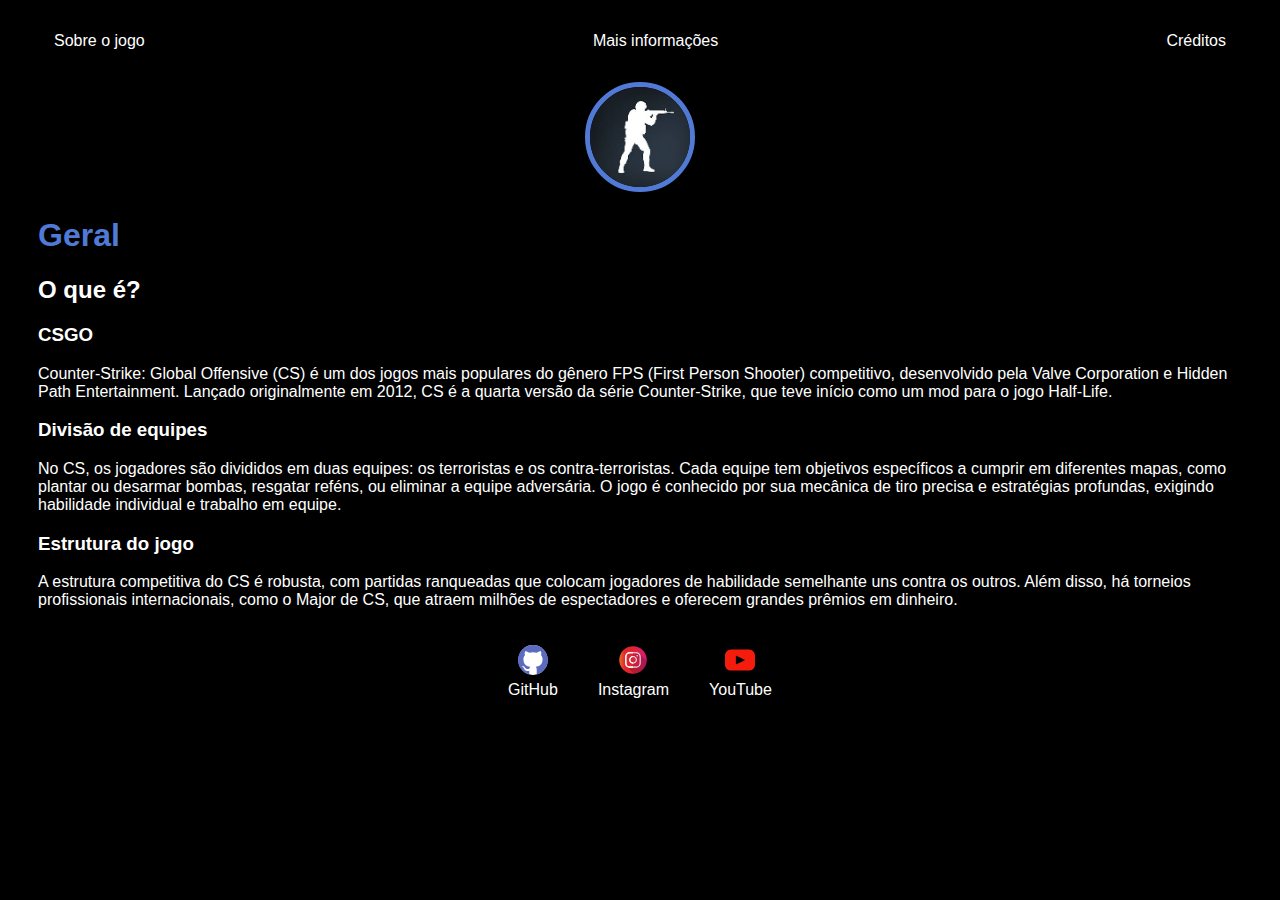
<file: index.html>
<!DOCTYPE html>
<html lang="en">
<head>
    <meta charset="UTF-8">
    <meta name="viewport" content="width=device-width, initial-scale=1.0">
    <title>Davi Pereira</title>
    <link rel="stylesheet" href="style.css">
</head>
<body>
    <script>

        function pulaLinha() {
    
            document.write("<br>");
        }
    
        function mostra(frase) {
    
            document.write(frase);
            pulaLinha();
        }
    
        function nome(idade1, idade2){
            if(idade1 > idade2){
                mostra( nome1 + " é o mais velho");
            }
    
            if(idade1 < idade2){
                mostra( nome2 + " é o mais velho");
            } 
    
        }    
        var nome1 = (prompt("Qual seu nome?"));
        var nome2 = (prompt("Qual o nome do seu par?"));
    
        var idade1 = parseInt (prompt("Qual sua idade?"));
        var idade2 = parseInt (prompt("Qual a idade do seu par?"))
    
        </script>
        
    <div class=container>
        <nav>
        <ul>
            <li>
                <a href="index.html">Sobre o jogo</a>
            </li>
            <li>
                <a href="inform.html">Mais informações</a>
            </li>
            <li>
                <a href="credits.html">Créditos</a>
            </li>
        </ul>
    </nav>

    <header>
        <div class="center">
            <img src="./img/cs.jpeg"></img>
        </div>
        <h1>Geral</h1>
        <h2>O que é?</h2>
    </header>

    <main>
        <section>
            <h3>CSGO</h3>
            <p>Counter-Strike: Global Offensive (CS) é um dos jogos mais populares do gênero FPS (First Person Shooter) competitivo, desenvolvido pela Valve Corporation e Hidden Path Entertainment. Lançado originalmente em 2012, CS
                é a quarta versão da série Counter-Strike, que teve início como um mod para o jogo Half-Life.</p>
        </section>
            <h3>Divisão de equipes</h3>
            <p>No CS, os jogadores são divididos em duas equipes: os terroristas e os contra-terroristas. Cada equipe tem objetivos específicos a cumprir em diferentes mapas, como plantar ou desarmar bombas, resgatar reféns, ou eliminar a equipe adversária. O jogo é conhecido por sua mecânica de tiro precisa e estratégias profundas, exigindo habilidade individual e trabalho em equipe.</p>
    </section>
            <h3>Estrutura do jogo</h3>
            <p>A estrutura competitiva do CS
                é robusta, com partidas ranqueadas que colocam jogadores de habilidade semelhante uns contra os outros. Além disso, há torneios profissionais internacionais, como o Major de CS, que atraem milhões de espectadores e oferecem grandes prêmios em dinheiro.</p>
    </section>
    
    </main>

    <footer>
        <a href="https://github.com/ImTizy" target="_blank" rel="noopener noreferrer">
            <img src="./img/github.svg"></img>
            <p>GitHub</p>
        <a href="https://instagram.com/davi_shira_" target="_blank" rel="noopener noreferrer">
            <img src="./img/instagram.svg"></img>
                <p>Instagram</p>
        <a href="https://youtube.com/@tizygamestm" target="_blank" rel="noopener noreferrer">
            <img src="./img/youtube.svg"></img>
                <p>YouTube</p>
                
        </a>
    </footer>
    </div>
    
</body>
</html>
</file>
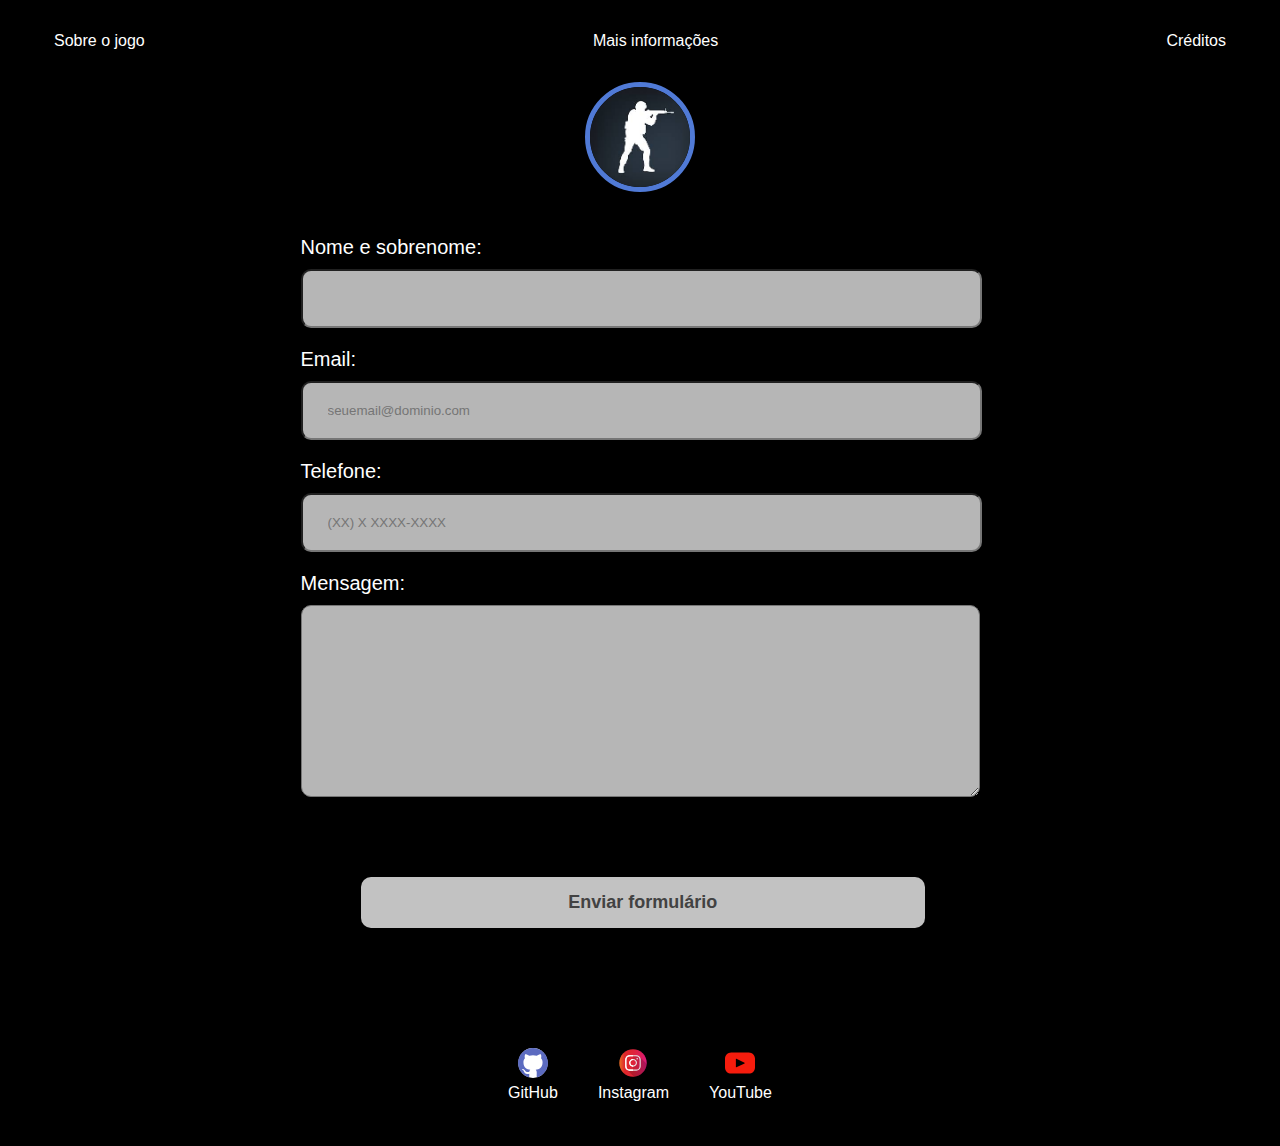
<file: credits.html>
<!DOCTYPE html>
<html lang="en">
<head>
    <meta charset="UTF-8">
    <meta name="viewport" content="width=device-width, initial-scale=1.0">
    <title>Davi Pereira</title>
    <link rel="stylesheet" href="style.css">
</head>
<body>
    <script>

        function pulaLinha() {
    
            document.write("<br>");
        }
    
        function mostra(frase) {
    
            document.write(frase);
            pulaLinha();
        }
    
        function nome(idade1, idade2){
            if(idade1 > idade2){
                mostra( nome1 + " é o mais velho");
            }
    
            if(idade1 < idade2){
                mostra( nome2 + " é o mais velho");
            } 
    
        }    
        var nome1 = (prompt("Qual seu nome?"));
        var nome2 = (prompt("Qual o nome do seu par?"));
    
        var idade1 = parseInt (prompt("Qual sua idade?"));
        var idade2 = parseInt (prompt("Qual a idade do seu par?"))
    
        </script>

    <div class=container>
        <nav>
        <ul>
            <li>
                <a href="index.html">Sobre o jogo</a>
            </li>
            <li>
                <a href="inform.html">Mais informações</a>
            </li>
            <li>
                <a href="credits.html">Créditos</a>
            </li>
        </ul>
    </nav>

    <header>
        <div class="center">
            <img src="./img/cs.jpeg"></img>
        </div>
    </header>

    <main>
        <div class="center2">
        <form>
           <label for="nomesobrenome"> Nome e sobrenome: </label>
           <input type="text" id="nomesobrenome" class="input-padrao" required>
 
           <label for="email">Email: </label>
           <input type="email" id="email" class="input-padrao" required placeholder="seuemail@dominio.com">
 
           <label for="telefone">Telefone: </label>
           <input type="tel" id="telefone" class="input-padrao" required placeholder="(XX) X XXXX-XXXX">
 
           <label for="mensagem">Mensagem: </label>
           <textarea cols="70" rows="10" id="mensagem" class="input-padrao" required></textarea>
 
          <input type="submit" value="Enviar formulário" class="enviar">
        </div>
        </form>

    <footer>
        <a href="https://github.com/ImTizy" target="_blank" rel="noopener noreferrer">
            <img src="./img/github.svg"></img>
            <p>GitHub</p>
        <a href="https://instagram.com/davi_shira_" target="_blank" rel="noopener noreferrer">
            <img src="./img/instagram.svg"></img>
                <p>Instagram</p>
        <a href="https://youtube.com/@tizygamestm" target="_blank" rel="noopener noreferrer">
            <img src="./img/youtube.svg"></img>
                <p>YouTube</p>
                
        </a>
    </footer>
    </div>
    
</body>
</html>
</file>
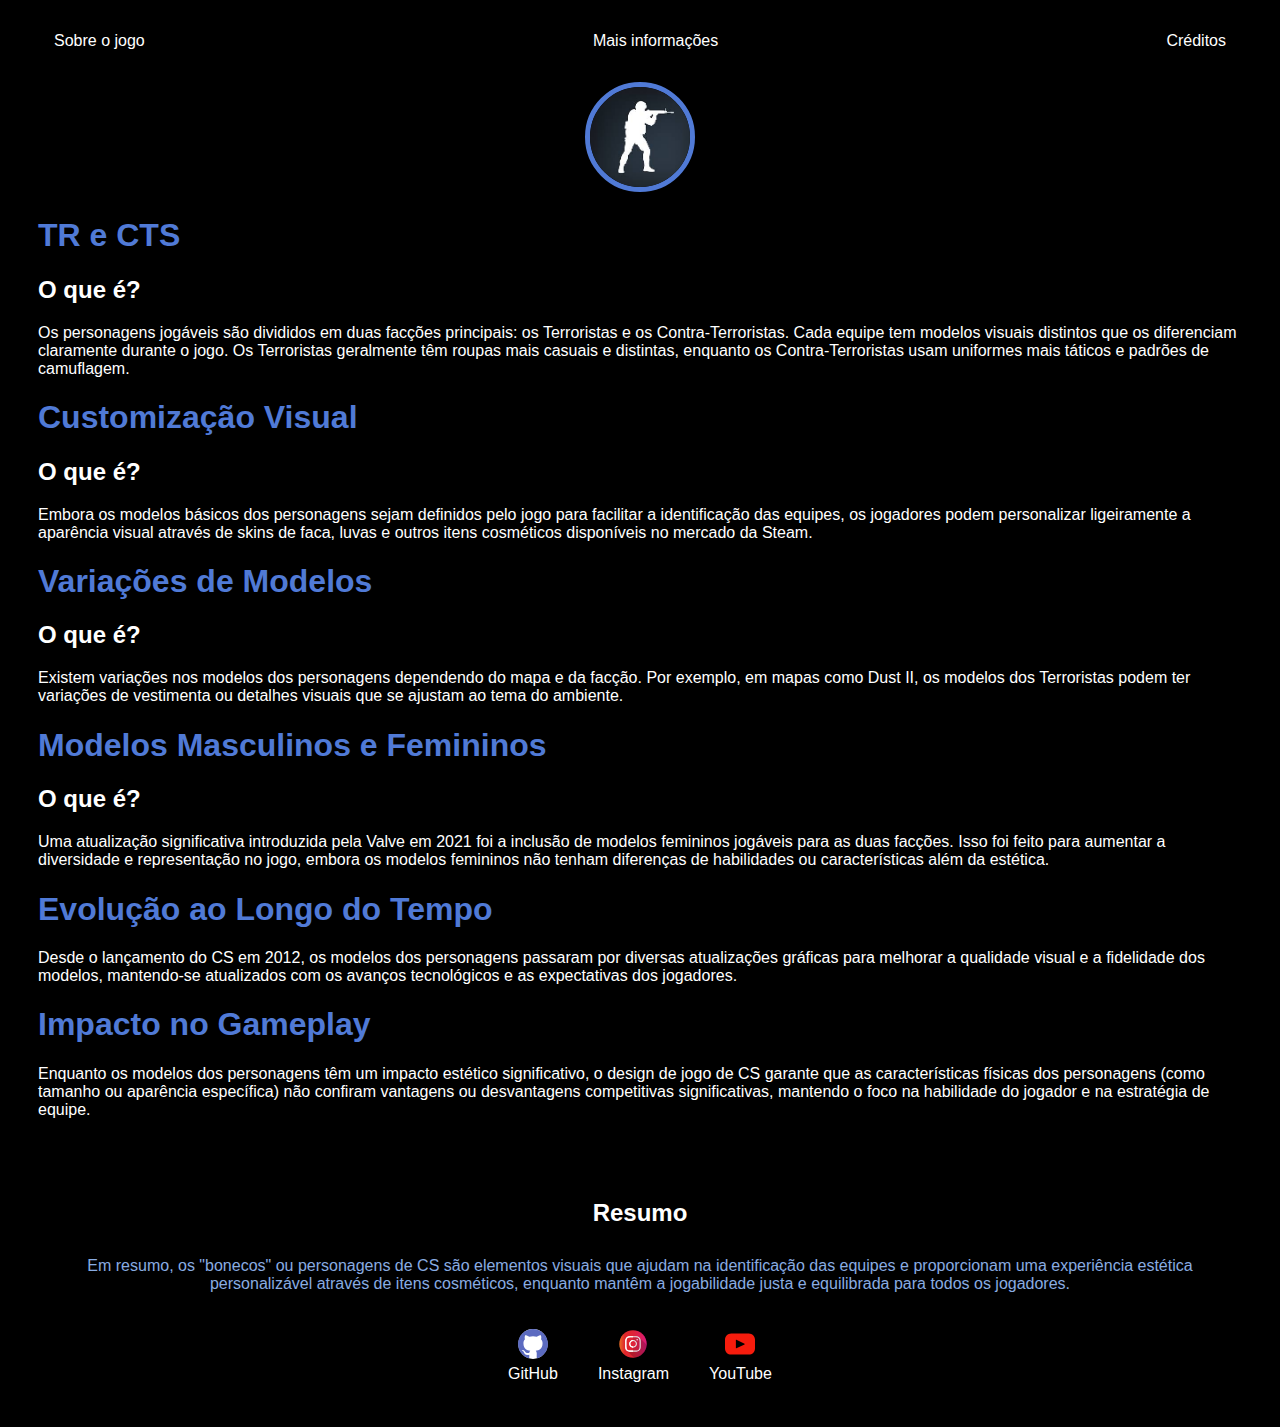
<file: inform.html>
<!DOCTYPE html>
<html lang="en">
<head>
    <meta charset="UTF-8">
    <meta name="viewport" content="width=device-width, initial-scale=1.0">
    <title>Davi Pereira</title>
    <link rel="stylesheet" href="style.css">
</head>
<body>
    <script>

    function pulaLinha() {

        document.write("<br>");
    }

    function mostra(frase) {

        document.write(frase);
        pulaLinha();
    }

    function nome(idade1, idade2){
        if(idade1 > idade2){
            mostra( nome1 + " é o mais velho");
        }

        if(idade1 < idade2){
            mostra( nome2 + " é o mais velho");
        } 

    }    
    var nome1 = (prompt("Qual seu nome?"));
    var nome2 = (prompt("Qual o nome do seu par?"));

    var idade1 = parseInt (prompt("Qual sua idade?"));
    var idade2 = parseInt (prompt("Qual a idade do seu par?"))

    </script>
    
    <div class=container>
        <nav>
        <ul>
            <li>
                <a href="index.html">Sobre o jogo</a>
            </li>
            <li>
                <a href="inform.html">Mais informações</a>
            </li>
            <li>
                <a href="credits.html">Créditos</a>
            </li>
        </ul>
    </nav>

    <header>
        <div class="center">
            <img src="./img/cs.jpeg"></img>
        </div>
        <h1>TR e CTS</h1>
        <h2>O que é?</h2>
    </header>

    <main>
        <section>
            <p>Os personagens jogáveis são divididos em duas facções principais: os Terroristas e os Contra-Terroristas. Cada equipe tem modelos visuais distintos que os diferenciam claramente durante o jogo. Os Terroristas geralmente têm roupas mais casuais e distintas, enquanto os Contra-Terroristas usam uniformes mais táticos e padrões de camuflagem.</p>
        </section>
    <h1>Customização Visual</h1>
    <h2>O que é?</h2>
            <p>Embora os modelos básicos dos personagens sejam definidos pelo jogo para facilitar a identificação das equipes, os jogadores podem personalizar ligeiramente a aparência visual através de skins de faca, luvas e outros itens cosméticos disponíveis no mercado da Steam.</p>
    <h1>Variações de Modelos</h1>
    <h2>O que é?</h2>
            <p>Existem variações nos modelos dos personagens dependendo do mapa e da facção. Por exemplo, em mapas como Dust II, os modelos dos Terroristas podem ter variações de vestimenta ou detalhes visuais que se ajustam ao tema do ambiente.</p>
    <h1>Modelos Masculinos e Femininos</h1>
    <h2>O que é?</h2>
            <p>Uma atualização significativa introduzida pela Valve em 2021 foi a inclusão de modelos femininos jogáveis para as duas facções. Isso foi feito para aumentar a diversidade e representação no jogo, embora os modelos femininos não tenham diferenças de habilidades ou características além da estética.</p>
    <h1>Evolução ao Longo do Tempo</h1>
            <p>Desde o lançamento do CS em 2012, os modelos dos personagens passaram por diversas atualizações gráficas para melhorar a qualidade visual e a fidelidade dos modelos, mantendo-se atualizados com os avanços tecnológicos e as expectativas dos jogadores.</p>
    <h1>Impacto no Gameplay</h1>
            <p>Enquanto os modelos dos personagens têm um impacto estético significativo, o design de jogo de CS garante que as características físicas dos personagens (como tamanho ou aparência específica) não confiram vantagens ou desvantagens competitivas significativas, mantendo o foco na habilidade do jogador e na estratégia de equipe.</p>
        </section>

        <section class="resumo">
            <h2>Resumo</h2>
            <p>Em resumo, os "bonecos" ou personagens de CS
                são elementos visuais que ajudam na identificação das equipes e proporcionam uma experiência estética personalizável através de itens cosméticos, enquanto mantêm a jogabilidade justa e equilibrada para todos os jogadores.</p>
        </section>
    
    </main>

    <footer>
        <a href="https://github.com/ImTizy" target="_blank" rel="noopener noreferrer">
            <img src="./img/github.svg"></img>
            <p>GitHub</p>
        <a href="https://instagram.com/davi_shira_" target="_blank" rel="noopener noreferrer">
            <img src="./img/instagram.svg"></img>
                <p>Instagram</p>
        <a href="https://youtube.com/@tizygamestm" target="_blank" rel="noopener noreferrer">
            <img src="./img/youtube.svg"></img>
                <p>YouTube</p>
                
        </a>
    </footer>
    </div>
    
</body>
</html>
</file>
<file: style.css>
body {
    color: white;
    background-color: black;
    font-family: Arial, Helvetica, sans-serif;
}

ul {
    display: flex;
    justify-content: space-between;
    list-style-type: none;
    padding: 16px;
}

a {
    color: white;
    text-decoration: none;
    transition: 200ms ease-in-out;
}

a:hover {
    color: rgb(73, 121, 194);

}

header img {
    object-fit:contain;
    width: 100px;
    height: 100px;
    border-radius: 50%;
    border: 5px solid rgb(80, 122, 214);
}

.center {
    text-align: center;

}

h1 {
    color: rgb(80, 122, 214);
}

footer img {
    width: 30px;
    height: 30px;
}

footer {
    display: flex;
    justify-content: center;
    text-align: center;
}

footer a {
    margin: 20px;
    text-align: center
}

footer p {
    margin-top: 2px;
}

.container {
    padding: 0px 30px;
}

.resumo h2 {
    padding: 60px 0px 10px;
    text-align: center;
    color: white;
}

.resumo {
    text-align: center;
    color:rgb(137, 172, 226);
    font-family: 'Lucida Sans', 'Lucida Sans Regular', 'Lucida Grande', 'Lucida Sans Unicode', Geneva, Verdana, sans-serif;
}
/*css da pagina de contato*/

form {
    margin: 40px 0;
}

form label, form p {
    display: block;
    font-size: 20px;
    margin: 0 0 10px;
}

.input-padrao {
    display: block;
    margin: 0 0 20px;
    padding: 20px 25px;
    width: 100%;
    border-radius: 10px;
    background-color: rgb(182, 182, 182);
}



.enviar {
    width: 90%;
    padding: 15px 0;
    background-color: rgb(194, 194, 194);
    color: rgb(66, 66, 66);
    font-weight: bold;
    border: none;
    border-radius: 10px;
    transition: 300ms ease-in-out;
    cursor: pointer;
    font-size: 18px;
    margin: 60px;
}

.enviar:hover {
    background-color: rgb(155, 155, 155);
    transform: scale(1.2)
}

.center2 {
    width: 90vw;
    display: flex;
    justify-content: center;
}
</file>
